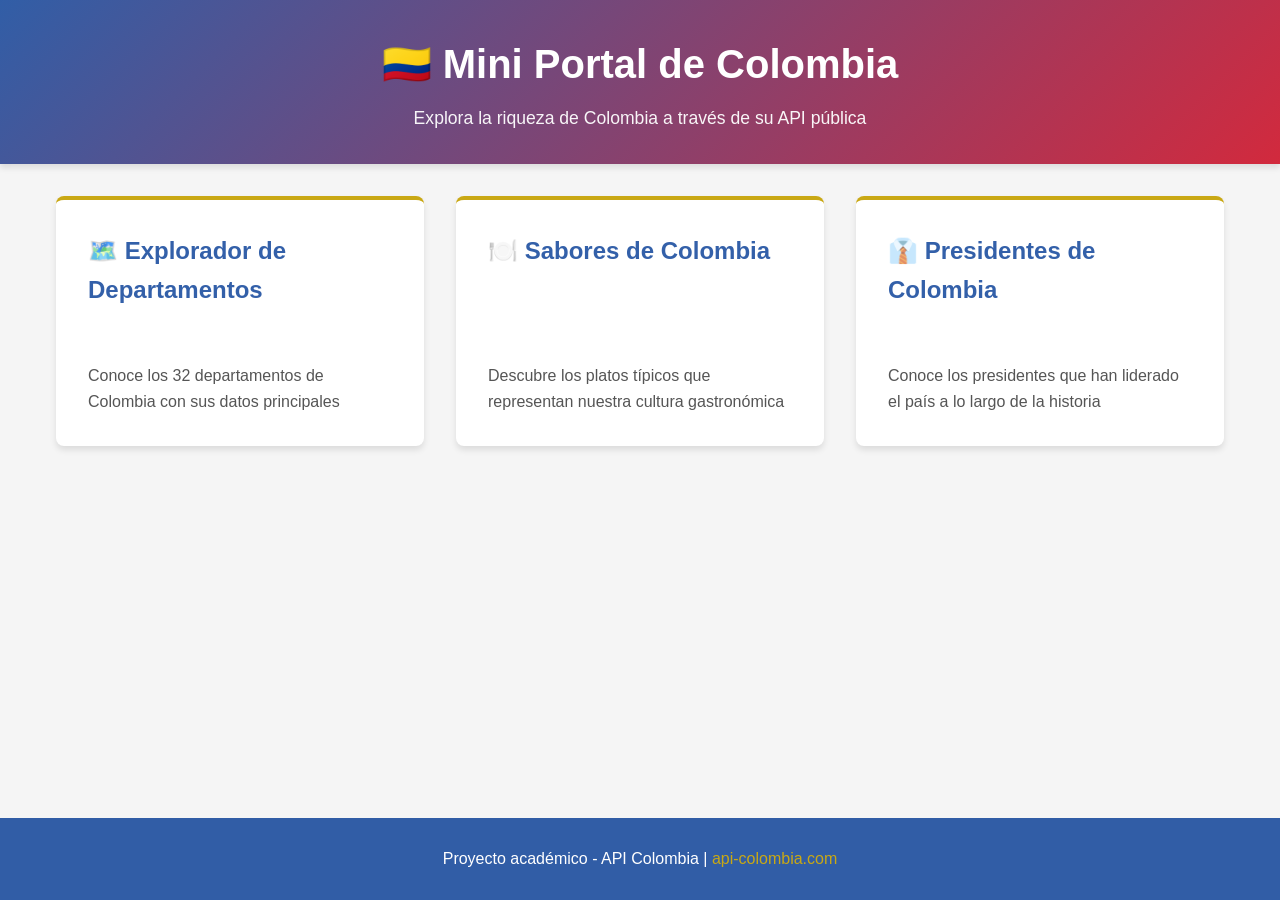
<file: index.html>
<!DOCTYPE html>
<html lang="es">
<head>
    <meta charset="UTF-8">
    <meta name="viewport" content="width=device-width, initial-scale=1.0">
    <title>Mini Portal de Colombia</title>
    <link rel="stylesheet" href="css/styles.css">
</head>
<body>
    <div class="contenedor-principal">
        <header>
            <h1>🇨🇴 Mini Portal de Colombia</h1>
            <p>Explora la riqueza de Colombia a través de su API pública</p>
        </header>
        
        <main class="menu-principal">
            <nav>
                <ul>
                    <li>
                        <a href="departamentos.html" class="card-menu">
                            <h2>🗺️ Explorador de Departamentos</h2>
                            <p>Conoce los 32 departamentos de Colombia con sus datos principales</p>
                        </a>
                    </li>
                    <li>
                        <a href="platosTipicos.html" class="card-menu">
                            <h2>🍽️ Sabores de Colombia</h2>
                            <p>Descubre los platos típicos que representan nuestra cultura gastronómica</p>
                        </a>
                    </li>
                    <li>
                        <a href="presidentes.html" class="card-menu">
                            <h2>👔 Presidentes de Colombia</h2>
                            <p>Conoce los presidentes que han liderado el país a lo largo de la historia</p>
                        </a>
                    </li>
                </ul>
            </nav>
        </main>
    </div>
    
    <footer>
        <p>Proyecto académico - API Colombia | <a href="https://api-colombia.com/" target="_blank">api-colombia.com</a></p>
    </footer>
</body>
</html>
</file>
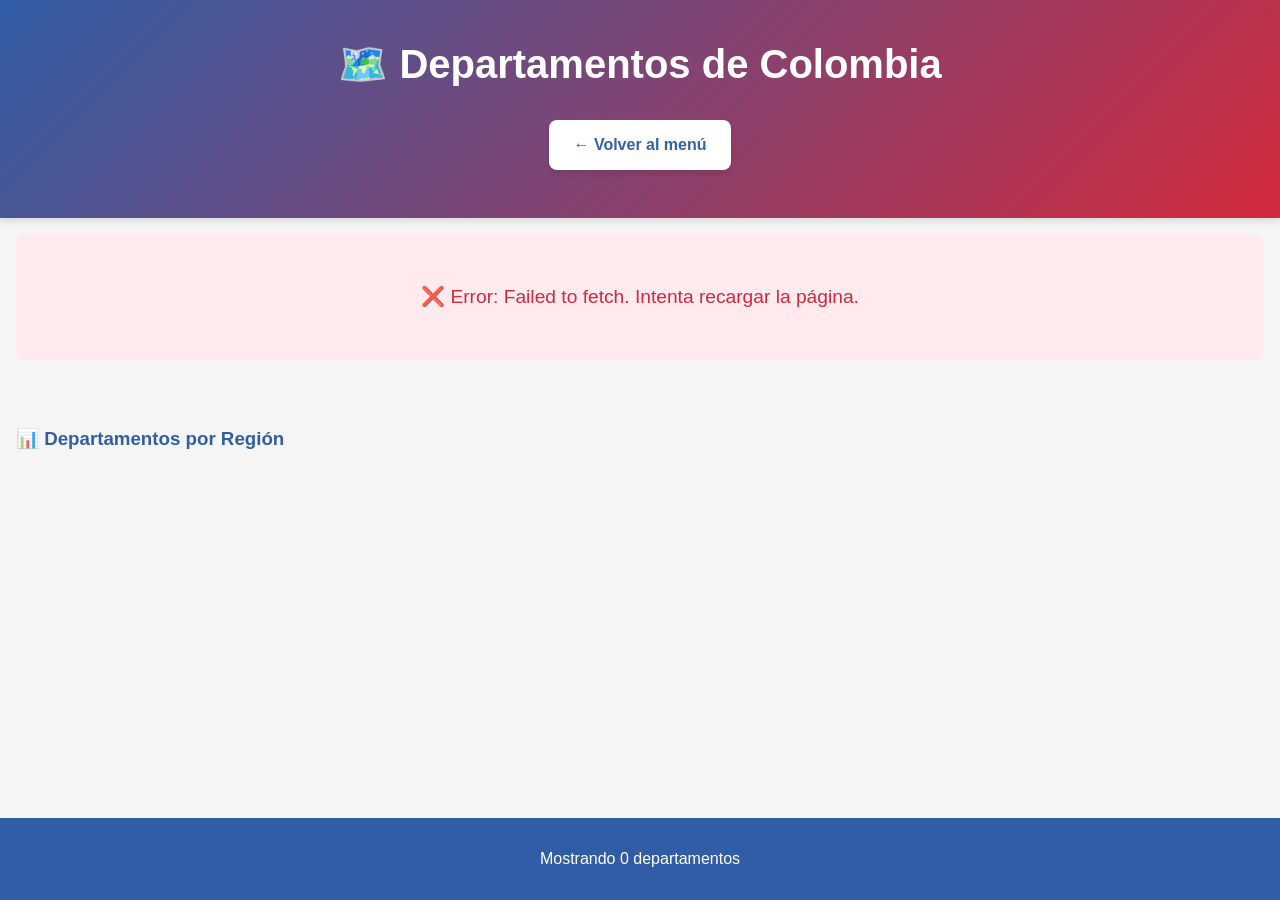
<file: departamentos.html>
<!DOCTYPE html>
<html lang="es">
<head>
    <meta charset="UTF-8">
    <meta name="viewport" content="width=device-width, initial-scale=1.0">
    <title>Departamentos de Colombia</title>
    <link rel="stylesheet" href="css/styles.css">
</head>
<body>
    <header>
        <h1>🗺️ Departamentos de Colombia</h1>
        <a href="index.html" class="btn-volver">← Volver al menú</a>
    </header>
    
    <main>
        <div id="loading" class="loading">
            <p>⏳ Cargando departamentos...</p>
        </div>
        
        <div id="error" class="error hidden"></div>
        
        <section id="departamentos-container" class="grid-container"></section>
        
        <aside id="contador-regiones" class="contador-regiones">
            <h3>📊 Departamentos por Región</h3>
            <div id="regiones-lista"></div>
        </aside>
    </main>
    
    <footer>
        <p>Mostrando <span id="total-departamentos">0</span> departamentos</p>
    </footer>
    
    <script src="js/departamentos.js"></script>
</body>
</html>
</file>
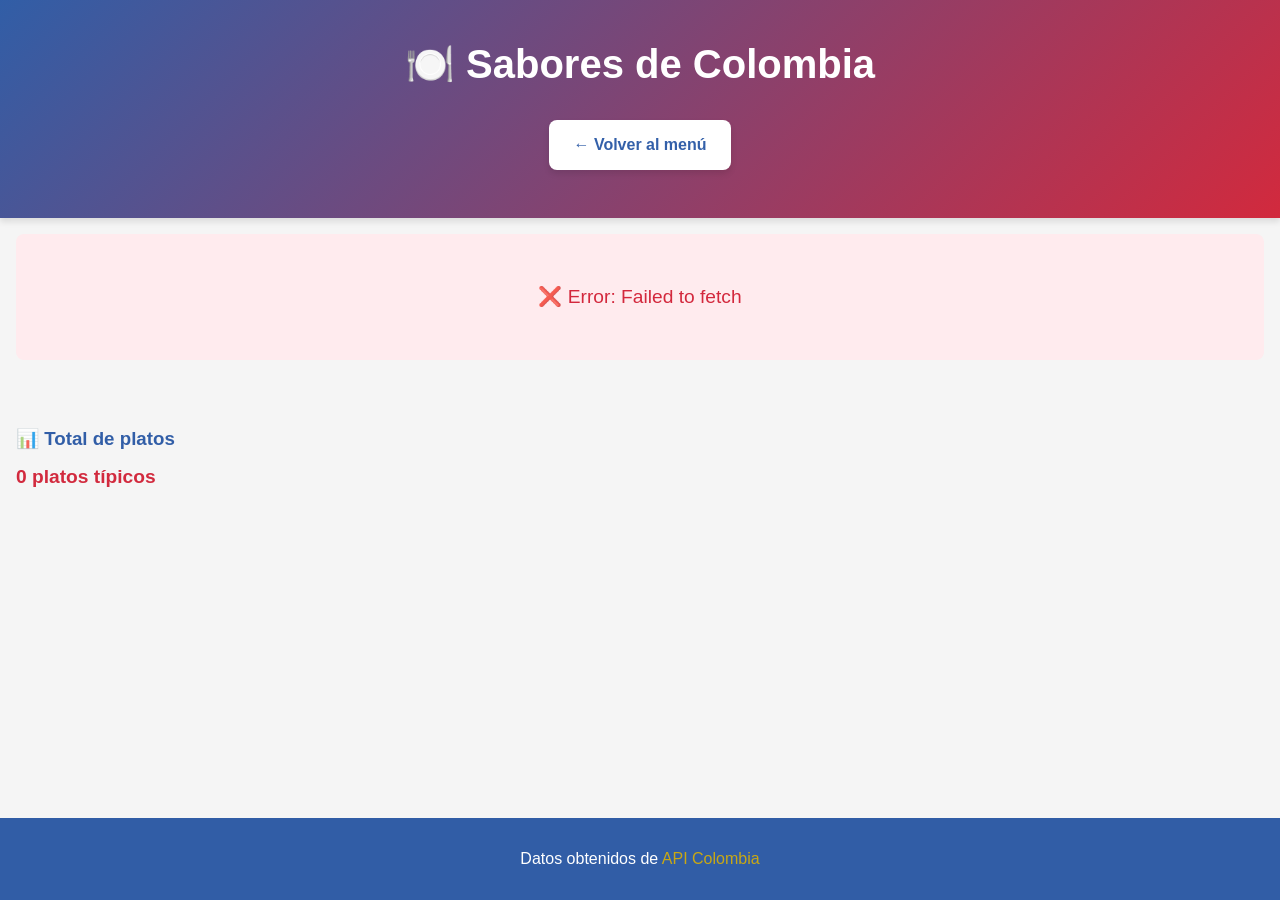
<file: platosTipicos.html>
<!DOCTYPE html>
<html lang="es">
<head>
    <meta charset="UTF-8">
    <meta name="viewport" content="width=device-width, initial-scale=1.0">
    <title>Platos Típicos de Colombia</title>
    <link rel="stylesheet" href="css/styles.css">
</head>
<body>
    <header>
        <h1>🍽️ Sabores de Colombia</h1>
        <a href="index.html" class="btn-volver">← Volver al menú</a>
    </header>
    
    <main>
        <div id="loading" class="loading">
            <p>⏳ Cargando platos típicos...</p>
        </div>
        
        <div id="error" class="error hidden"></div>
        
        <section id="platos-container" class="grid-container"></section>
        
        <aside class="contador-platos">
            <h3>📊 Total de platos</h3>
            <p id="total-platos">0 platos típicos</p>
        </aside>
    </main>
    
    <footer>
        <p>Datos obtenidos de <a href="https://api-colombia.com/" target="_blank">API Colombia</a></p>
    </footer>
    
    <script src="js/platosTipicos.js"></script>
</body>
</html>
</file>
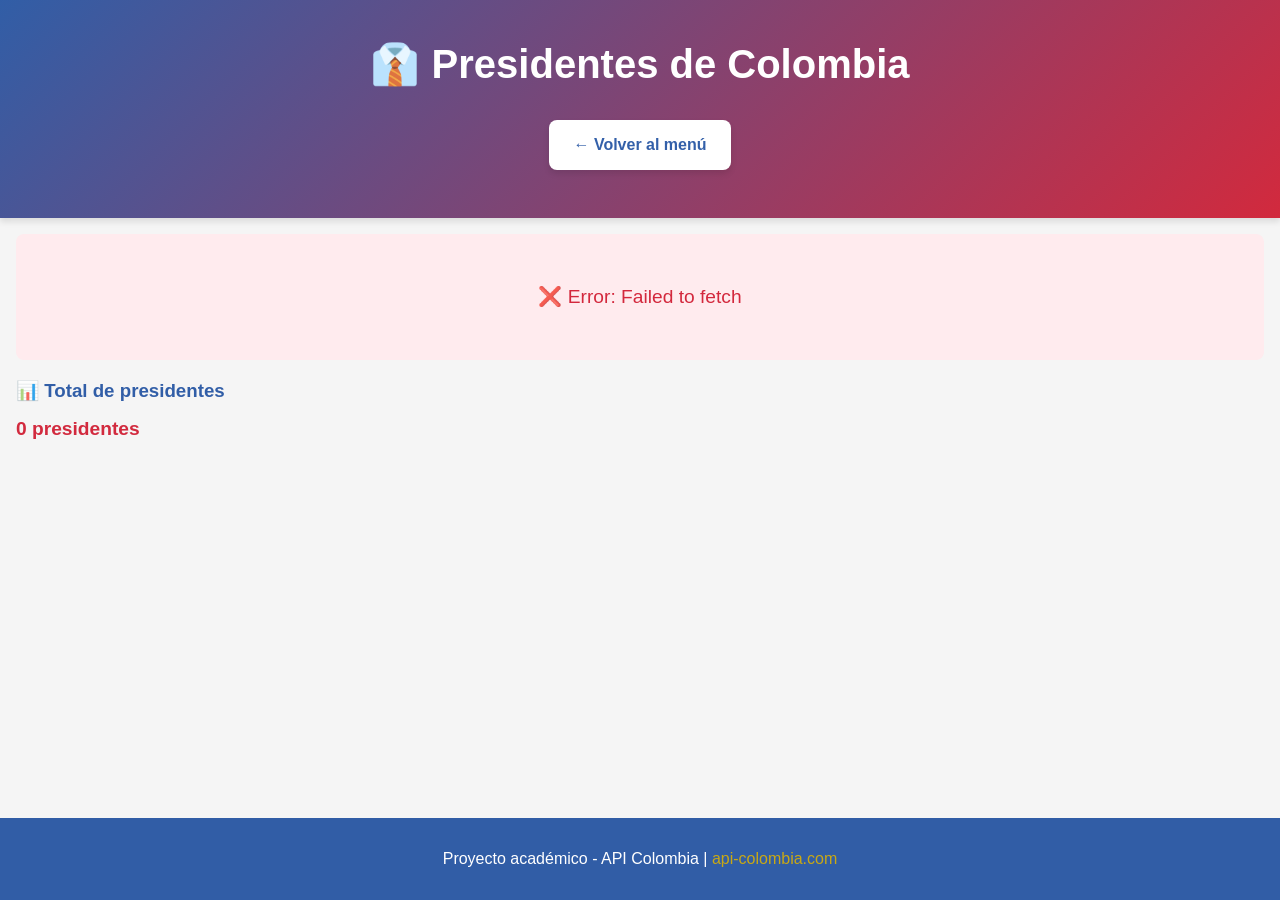
<file: presidentes.html>
<!DOCTYPE html>
<html lang="es">
<head>
    <meta charset="UTF-8">
    <meta name="viewport" content="width=device-width, initial-scale=1.0">
    <title>Presidentes de Colombia</title>
    <link rel="stylesheet" href="css/styles.css">
</head>
<body>
    <div class="contenedor-principal">
        <header>
            <h1>👔 Presidentes de Colombia</h1>
            <a href="index.html" class="btn-volver">← Volver al menú</a>
        </header>
        
        <main>
            <div id="loading" class="loading">
                <p>⏳ Cargando presidentes...</p>
            </div>
            
            <div id="error" class="error hidden"></div>
            
            <aside class="contador-platos">
                <h3>📊 Total de presidentes</h3>
                <p id="total-presidentes">0 presidentes</p>
            </aside>
            
            <section id="presidentes-container" class="grid-container"></section>
        </main>
    </div>
    
    <footer>
        <p>Proyecto académico - API Colombia | <a href="https://api-colombia.com/" target="_blank">api-colombia.com</a></p>
    </footer>
    
    <script src="js/presidentes.js"></script>
</body>
</html>
</file>
<file: css/styles.css>
* {
    margin: 0;
    padding: 0;
    box-sizing: border-box;
}

:root {
    --color-primario: #003893cc;
    --color-secundario: #cc071eda;
    --color-terciario: #c9a814;
    --color-fondo: #f5f5f5;
    --color-texto: #333;
    --color-blanco: #fff;
    --sombra: 0 4px 6px rgba(0,0,0,0.1);
    --radio: 8px;
}

html, body {
    height: 100%;
}

body {
    font-family: 'Segoe UI', Tahoma, Geneva, Verdana, sans-serif;
    background-color: var(--color-fondo);
    color: var(--color-texto);
    line-height: 1.6;
    display: flex;
    flex-direction: column;
    min-height: 100vh;
}

.contenedor-principal {
    flex: 1;
    display: flex;
    flex-direction: column;
}

header {
    background: linear-gradient(135deg, var(--color-primario), var(--color-secundario));
    color: var(--color-blanco);
    padding: 2rem 1rem;
    text-align: center;
    box-shadow: var(--sombra);
}

header h1 {
    margin-bottom: 0.5rem;
    font-size: 2.5rem;
}

header p {
    font-size: 1.1rem;
    opacity: 0.95;
}

.menu-principal {
    max-width: 1200px;
    margin: 2rem auto;
    padding: 0 1rem;
    width: 100%;
    flex: 1;
}

.menu-principal ul {
    list-style: none;
    display: grid;
    gap: 2rem;
    grid-template-columns: repeat(auto-fit, minmax(300px, 1fr));
}

.card-menu {
    display: flex;
    flex-direction: column;
    justify-content: space-between;
    min-height: 250px;
    padding: 2rem;
    background: var(--color-blanco);
    border-radius: var(--radio);
    text-decoration: none;
    color: var(--color-texto);
    box-shadow: var(--sombra);
    transition: transform 0.3s, box-shadow 0.3s;
    border-top: 4px solid var(--color-terciario);
}

.card-menu:hover {
    transform: translateY(-8px);
    box-shadow: 0 12px 24px rgba(0,0,0,0.15);
}

.card-menu h2 {
    color: var(--color-primario);
    margin-bottom: 1rem;
    font-size: 1.5rem;
}

.card-menu p {
    font-size: 1rem;
    line-height: 1.6;
    color: #555;
}

.grid-container {
    display: grid;
    grid-template-columns: repeat(auto-fill, minmax(280px, 1fr));
    gap: 1.5rem;
    max-width: 1400px;
    margin: 2rem auto;
    padding: 0 1rem;
    flex: 1;
}

.card {
    background: var(--color-blanco);
    border-radius: var(--radio);
    padding: 1.5rem;
    box-shadow: var(--sombra);
    transition: transform 0.2s;
}

.card:hover {
    transform: translateY(-3px);
}

.card h3 {
    color: var(--color-primario);
    margin-bottom: 0.5rem;
    border-bottom: 2px solid var(--color-terciario);
    padding-bottom: 0.5rem;
}

.card img {
    width: 100%;
    height: 250px;
    object-fit: cover;
    object-position: top center;
    border-radius: var(--radio);
    margin-bottom: 1rem;
    background: #eee;
}

.card p {
    margin: 0.5rem 0;
    font-size: 0.95rem;
}

.card .destacado {
    font-weight: bold;
    color: var(--color-secundario);
}

.btn-volver {
    display: inline-block;
    margin: 1rem 0;
    padding: 0.75rem 1.5rem;
    background: var(--color-blanco);
    color: var(--color-primario);
    text-decoration: none;
    border-radius: var(--radio);
    font-weight: bold;
    transition: transform 0.2s, box-shadow 0.2s;
    box-shadow: var(--sombra);
}

.btn-volver:hover {
    transform: scale(1.05);
    box-shadow: 0 6px 12px rgba(0,0,0,0.15);
}

.loading, .error {
    text-align: center;
    padding: 3rem;
    font-size: 1.2rem;
    flex: 1;
    display: flex;
    align-items: center;
    justify-content: center;
}

.loading {
    color: var(--color-primario);
}

.error {
    color: var(--color-secundario);
    background: #ffebee;
    border-radius: var(--radio);
    margin: 1rem;
}

.hidden {
    display: none;
}

.contador-regiones, .contador-platos {
    max-width: 1400px;
    margin: 0 auto 1rem;
    padding: 0 1rem;
}

.contador-regiones h3, .contador-platos h3 {
    color: var(--color-primario);
    margin-bottom: 0.5rem;
}

.contador-regiones p, .contador-platos p {
    font-size: 1.2rem;
    font-weight: bold;
    color: var(--color-secundario);
}

#regiones-lista {
    display: flex;
    flex-wrap: wrap;
    gap: 0.5rem;
}

#regiones-lista span {
    background: var(--color-terciario);
    padding: 0.3rem 0.8rem;
    border-radius: 20px;
    font-size: 0.9rem;
    font-weight: bold;
}

footer {
    text-align: center;
    padding: 1.5rem;
    background: var(--color-primario);
    color: var(--color-blanco);
    margin-top: auto;
}

footer a {
    color: var(--color-terciario);
    text-decoration: none;
}

footer p {
    margin: 0.25rem 0;
}

@media (max-width: 768px) {
    header h1 {
        font-size: 1.8rem;
    }
    
    .menu-principal ul {
        grid-template-columns: 1fr;
    }
    
    .card-menu {
        min-height: 200px;
        padding: 1.5rem;
    }
    
    .grid-container {
        grid-template-columns: 1fr;
    }
    
    .card img {
        height: 200px;
    }
}
</file>
